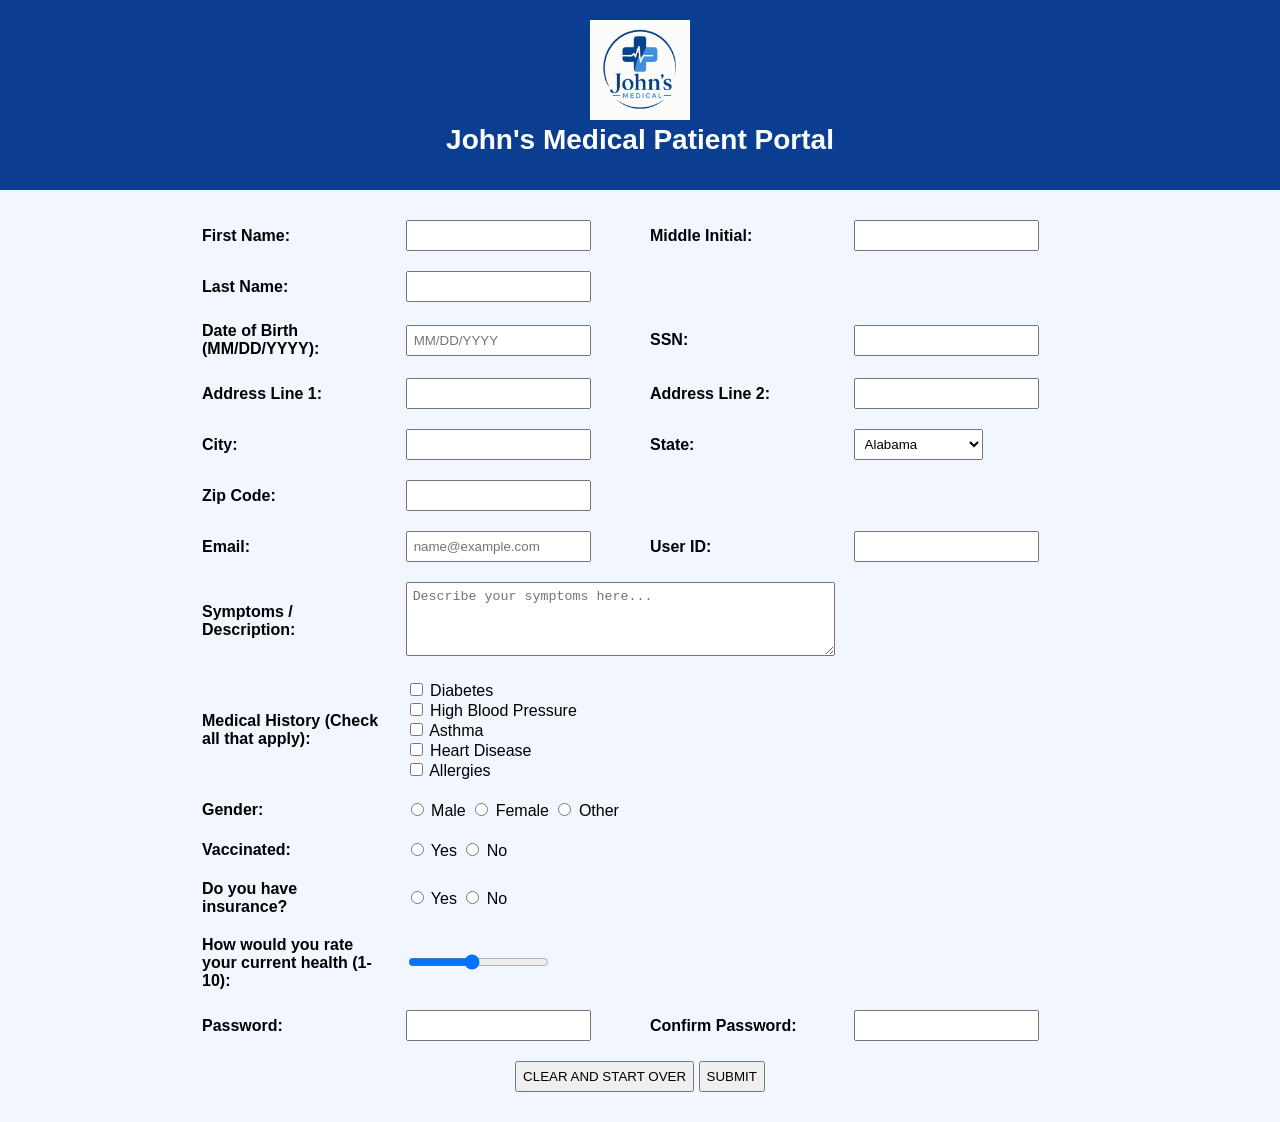
<file: homework1/index.html>
<!--
Program Name: index.html
Author: Jemimah Emmanuel
Date Created: June 2026
Date Last Edited: 21 June 2026
Version: 1.0
Description: Patient registration form for John's Medical Patient Portal.
-->


<!DOCTYPE html>
<html lang="en">

<head>
    <meta charset="UTF-8">
    <meta name="viewport" content="width=device-width, initial-scale=1.0">
    <title>Patient Registration Form</title>

    <link rel="stylesheet" href="style.css">
</head>

<body>
     <div id="banner">

         <img src="logo.png" alt="John's Medical Center Logo" width="100">

        <h1>John's Medical Patient Portal</h1>

        <p id="date"></p>

    </div>

    <form action= "thankyou.html">

<table>

    <tr>
        <td>First Name:</td>
        <td><input type="text" maxlength="30"></td>

        <td>Middle Initial:</td>
        <td><input type="text" maxlength="1"></td>
    </tr>

    <tr>
        <td>Last Name:</td>
        <td><input type="text" maxlength="30"></td>

        <td></td>
        <td></td>
    </tr>

<tr>
    <td>Date of Birth (MM/DD/YYYY):</td>
    <td><input type="text" placeholder="MM/DD/YYYY" maxlength="10"></td>

    <td>SSN:</td>
    <td><input type="password" maxlength="11"></td>
</tr>

    <tr>
    <td>Address Line 1:</td>
    <td><input type="text" maxlength="30"></td>

    <td>Address Line 2:</td>
    <td><input type="text" maxlength="30"></td>
</tr>

<tr>
    <td>City:</td>
    <td><input type="text" maxlength="30"></td>

    <td>State:</td>
    <td>
        <select>
            <option>Alabama</option>
            <option>Alaska</option>
            <option>Arizona</option>
            <option>Arkansas</option>
            <option>California</option>
            <option>Colorado</option>
            <option>Connecticut</option>
            <option>Delaware</option>
            <option>Florida</option>
            <option>Georgia</option>
            <option>Hawaii</option>
            <option>Idaho</option>
            <option>Illinois</option>
            <option>Indiana</option>
            <option>Iowa</option>
            <option>Kansas</option>
            <option>Kentucky</option>
            <option>Louisiana</option>
            <option>Maine</option>
            <option>Maryland</option>
            <option>Massachusetts</option>
            <option>Michigan</option>
            <option>Minnesota</option>
            <option>Mississippi</option>
            <option>Missouri</option>
            <option>Montana</option>
            <option>Nebraska</option>
            <option>Nevada</option>
            <option>New Hampshire</option>
            <option>New Jersey</option>
            <option>New Mexico</option>
            <option>New York</option>
            <option>North Carolina</option>
            <option>North Dakota</option>
            <option>Ohio</option>
            <option>Oklahoma</option>
            <option>Oregon</option>
            <option>Pennsylvania</option>
            <option>Rhode Island</option>
            <option>South Carolina</option>
            <option>South Dakota</option>
            <option>Tennessee</option>
            <option>Texas</option>
            <option>Utah</option>
            <option>Vermont</option>
            <option>Virginia</option>
            <option>Washington</option>
            <option>West Virginia</option>
            <option>Wisconsin</option>
            <option>Wyoming</option>
        </select>
    </td>
</tr>

<tr>
    <td>Zip Code:</td>
    <td><input type="text" maxlength="10"></td>

    <td></td>
    <td></td>
</tr>

    <tr>
    <td>Email:</td>
    <td><input type="email" placeholder="name@example.com"></td>

    <td>User ID:</td>
    <td><input type="text" maxlength="20"></td>
</tr>

    <tr>
    <td>Symptoms / Description:</td>
    <td colspan="3">
        <textarea rows="4" cols="50" placeholder="Describe your symptoms here..."></textarea>
    </td>
</tr>

    <tr>
    <td>Medical History (Check all that apply):</td>
    <td colspan="3">

        <input type="checkbox" name="history"> Diabetes<br>
        <input type="checkbox" name="history"> High Blood Pressure<br>
        <input type="checkbox" name="history"> Asthma<br>
        <input type="checkbox" name="history"> Heart Disease<br>
        <input type="checkbox" name="history"> Allergies<br>

    </td>
</tr>

    <tr>
    <td>Gender:</td>
    <td colspan="3">
        <input type="radio" name="gender"> Male
        <input type="radio" name="gender"> Female
        <input type="radio" name="gender"> Other
    </td>
</tr>

<tr>
    <td>Vaccinated:</td>
    <td colspan="3">
        <input type="radio" name="vaccine"> Yes
        <input type="radio" name="vaccine"> No
    </td>
</tr>

<tr>
    <td>Do you have insurance?</td>
    <td colspan="3">
        <input type="radio" name="insurance"> Yes
        <input type="radio" name="insurance"> No
    </td>
</tr>

    <tr>
    <td>How would you rate your current health (1-10):</td>
    <td colspan="3">
        <input type="range" min="1" max="10" value="5">
    </td>
</tr>

    <tr>
    <td>Password:</td>
    <td><input type="password" maxlength="20"></td>

    <td>Confirm Password:</td>
    <td><input type="password" maxlength="20"></td>
</tr>

    <tr>
    <td colspan="4" style="text-align:center; padding-top:10px;">

        <input type="reset" value="CLEAR AND START OVER">

        <input type="submit" value="SUBMIT">

    </td>
</tr>
    
</table>

</form>
</div>

    <script>

        <div id="footer">

    <button type="button">Contact Us</button>

    <p>© 2026 John's Medical Center</p>

</div>
        const today = new Date();
        document.getElementById("date").innerHTML =
            "Today is: " + today.toDateString();
    </script>
</body>

</html>
</file>
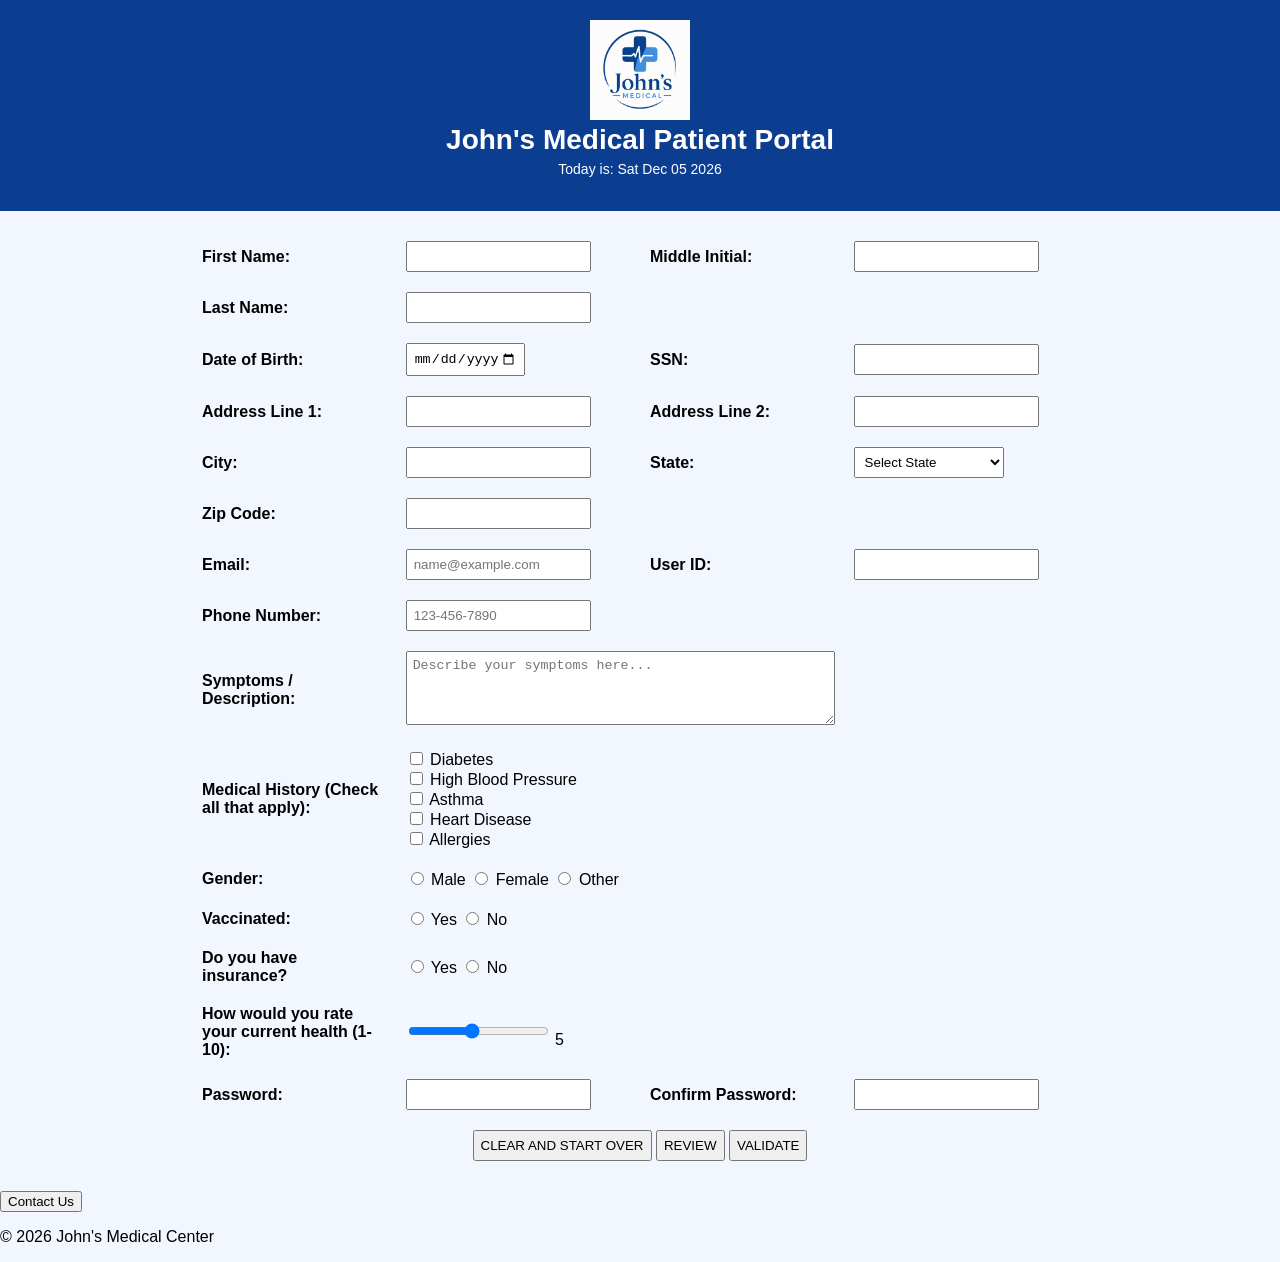
<file: homework2/index.html>
<!--
Program Name: index.html
Author: Jemimah Emmanuel
Date Created: June 2026
Date Last Edited: 21 June 2026
Version: 1.0
Description: Patient registration form for John's Medical Patient Portal.
-->


<!DOCTYPE html>
<html lang="en">

<head>
    <meta charset="UTF-8">
    <meta name="viewport" content="width=device-width, initial-scale=1.0">
    <title>Patient Registration Form</title>

    <link rel="stylesheet" href="style.css">
</head>

<body>
     <div id="banner">

         <img src="logo.png" alt="John's Medical Center Logo" width="100">

        <h1>John's Medical Patient Portal</h1>

        <p id="date"></p>

    </div>

    <form action= "thankyou.html">

<table>

    <tr>
        <td>First Name:</td>
        <td>
            <input type="text" id="firstName" maxlength="30" pattern="[A-Za-z'-]{1,30}" title="Enter first name (letters only, max 30 characters)" required>
        <br>

        <span id="firstNameError" class="error"></span>
        </td>

        <td>Middle Initial:</td>
        <td>
            <input type="text" id="middleInitial" maxlength="1" pattern="[A-Za-z]" title="Middle initial (optional, one letter only)" required>
          <br>
        <span id="middleInitialError" class="error"></span>
        </td>
    </tr>

    <tr>
        <td>Last Name:</td>
        <td>
            <input type="text" id="lastName" maxlength="30" pattern="[A-Za-z'-]{1,30}" title="Enter last name (letters only, max 30 characters)" required>
        <br>
        <span id="lastNameError" class="error"></span>
        </td>

        <td></td>
        <td></td>
    </tr>

<tr>
    <td>Date of Birth:</td>
    <td>
        <input type="date" id="dob" min="1906-01-01" max="2026-06-28" title="Select your date of birth" required>
   <br>
    <span id="dobError" class="error"></span>
    </td>

    <td>SSN:</td>
    <td>
        <input type="password" id="ssn" maxlength="11" title="Enter your Social Security Number in the format XXX-XX-XXXX">
       <br>
    <span id="ssnError" class="error"></span>
    </td>
</tr>
    
<tr>
    <td>Address Line 1:</td>
    <td>
        <input type="text" id="address1" minlength="2" maxlength="30" title="Enter your street address" required>
    <br>
    <span id="address1Error" class="error"></span>
    </td>

    <td>Address Line 2:</td>
    <td>
        <input type="text" id="address2" maxlength="30" title="Apartment, suite, unit, or building number (optional)">
    </td>
</tr>

<tr>
    <td>City:</td>
    <td>
        <input type="text" id="city" minlength="2" maxlength="30" title="Enter your city" required>
    <br>
    <span id="cityError" class="error"></span>
    </td>

    <td>State:</td>
    <td>
        <select id="state" required title="Select your state of residence">
            <option value="">Select State</option>
            <option>Alabama</option>
            <option>Alaska</option>
            <option>Arizona</option>
            <option>Arkansas</option>
            <option>California</option>
            <option>Colorado</option>
            <option>Connecticut</option>
            <option>Delaware</option>
            <option>District of Columbia</option>
            <option>Florida</option>
            <option>Georgia</option>
            <option>Hawaii</option>
            <option>Idaho</option>
            <option>Illinois</option>
            <option>Indiana</option>
            <option>Iowa</option>
            <option>Kansas</option>
            <option>Kentucky</option>
            <option>Louisiana</option>
            <option>Maine</option>
            <option>Maryland</option>
            <option>Massachusetts</option>
            <option>Michigan</option>
            <option>Minnesota</option>
            <option>Mississippi</option>
            <option>Missouri</option>
            <option>Montana</option>
            <option>Nebraska</option>
            <option>Nevada</option>
            <option>New Hampshire</option>
            <option>New Jersey</option>
            <option>New Mexico</option>
            <option>New York</option>
            <option>North Carolina</option>
            <option>North Dakota</option>
            <option>Ohio</option>
            <option>Oklahoma</option>
            <option>Oregon</option>
            <option>Pennsylvania</option>
            <option>Puerto Rico</option>
            <option>Rhode Island</option>
            <option>South Carolina</option>
            <option>South Dakota</option>
            <option>Tennessee</option>
            <option>Texas</option>
            <option>Utah</option>
            <option>Vermont</option>
            <option>Virginia</option>
            <option>Washington</option>
            <option>West Virginia</option>
            <option>Wisconsin</option>
            <option>Wyoming</option>
        </select>
    </td>
</tr>

<tr>
    <td>Zip Code:</td>
    <td>
        <input type="text" id="zipCode" maxlength="10" pattern="[0-9]{5}(-[0-9]{4})?" title="Enter a 5-digit ZIP code or ZIP+4" required>
    <br>
    <span id="zipCodeError" class="error"></span>
    </td>

    <td></td>
    <td></td>
</tr>

<tr>
    <td>Email:</td>
    <td>
        <input type="email" id="email" placeholder="name@example.com" pattern="^[^\s@]+@[^\s@]+\.[^\s@]+$" title="Enter a valid email address (example: name@example.com)" required>
    <br>
    <span id="emailError" class="error"></span>
    </td>

    <td>User ID:</td>
    <td>
        <input type="text" id="userID" maxlength="20" pattern="^[A-Za-z][A-Za-z0-9_-]{4,29}$" title="Create a user ID using letters, numbers, underscores, or dashes. No spaces." required>
    <br>
    <span id="userIDError" class="error"></span>
    </td>
</tr>
    
<tr>
    <td>Phone Number:</td>
    <td>
        <input type="tel" id="phone" placeholder="123-456-7890" pattern="[0-9]{3}-[0-9]{3}-[0-9]{4}" title="Enter your phone number in the format 123-456-7890" required>
    </td>
    <td></td>
    <td></td>
</tr>
    
<tr>
    <td>Symptoms / Description:</td>
    <td colspan="3">
        <textarea id="symptoms" rows="4" cols="50" placeholder="Describe your symptoms here..."></textarea>
    </td>
</tr>

<tr>
    <td>Medical History (Check all that apply):</td>
    <td colspan="3">

        <input type="checkbox" id="diabetes" name="history" value="Diabetes" title="Check if you have diabetes" > Diabetes<br>
        <input type="checkbox" id="highBP" name="history" value="High Blood Pressure" title="Check if you have high blood pressure" > High Blood Pressure<br>
        <input type="checkbox" id="asthma" name="history" value="Asthma" title="Check if you have asthma" > Asthma<br>
        <input type="checkbox" id="heartDisease" name="history" value="Heart Disease" title="Check if you have heart disease" > Heart Disease<br>
        <input type="checkbox" id="allergies" name="history" value="Allergies" title="Check if you have allergies" > Allergies<br>

    </td>
</tr>

<tr>
    <td>Gender:</td>
    <td colspan="3">
        <input type="radio" id="male" name="gender" value="Male" title="Select Male" > Male
        <input type="radio" id="female" name="gender" value="Female" title="Select Female" > Female
        <input type="radio" id="other" name="gender" value="Other" title="Select Others" > Other
    </td>
</tr>

<tr>
    <td>Vaccinated:</td>
    <td colspan="3">
        <input type="radio" id="vaccYes" name="vaccine" value="Yes"> Yes
        <input type="radio" id="vaccNo" name="vaccine" value="No"> No
    </td>
</tr>

<tr>
    <td>Do you have insurance?</td>
    <td colspan="3">
        <input type="radio" id="insYes" name="insurance" value="Yes"> Yes
        <input type="radio" id="insNo" name="insurance" value="No"> No
    </td>
</tr>
 
<tr>
    <td>How would you rate your current health (1-10):</td>
    <td colspan="3">
        <input type="range" id="healthRating" min="1" max="10" value="5" title="Drag the slider to rate your current health from 1 to 10" >
    <span id="healthValue">5</span>
    </td>
</tr>

<tr>
    <td>Password:</td>
    <td>
        <input type="password" id="password" maxlength="20" pattern="^(?=.*[a-z])(?=.*[A-Z])(?=.*\d)(?=.*[!@#$%^&*()_\-+=<>.?/~`])[A-Za-z\d!@#$%^&*()_\-+=<>.?/~`]{8,30}$"
     title="Password must be 8 to 30 characters and include uppercase, lowercase, a number, and a special character"
     required>
    <br>
     <span id="passwordError" class="error"></span>
    </td>

    <td>Confirm Password:</td>
    <td>
        <input type="password" id="confirmPassword" maxlength="20" pattern="^(?=.*[a-z])(?=.*[A-Z])(?=.*\d)(?=.*[!@#$%^&*()_\-+=<>.?/~`])[A-Za-z\d!@#$%^&*()_\-+=<>.?/~`]{8,30}$"
     title="Re-enter your password exactly as entered above" required>
    <br>
    <span id="confirmPasswordError" class="error"></span>
    </td>
</tr>
    
<tr>
    <td colspan="4" style="text-align:center; padding-top:10px;">

        <input type="reset" value="CLEAR AND START OVER">
        <input type="button" value="REVIEW" onclick="reviewForm()">
        <input type="button"
       id="validateBtn"
       value="VALIDATE"
       onclick="validateForm()">

    <input type="submit"
       id="submitBtn"
       value="SUBMIT"
       style="display:none;">

    </td>
</tr>
    
</table>

</form>

    <div id="reviewOutput"></div>
   
    <div id="footer">
    <button type="button" onclick="alert('Contact form coming soon')"> Contact Us
</button>
    <p>© 2026 John's Medical Center</p>
</div>

<script src="script.js"></script>

</body>
</html>
</file>
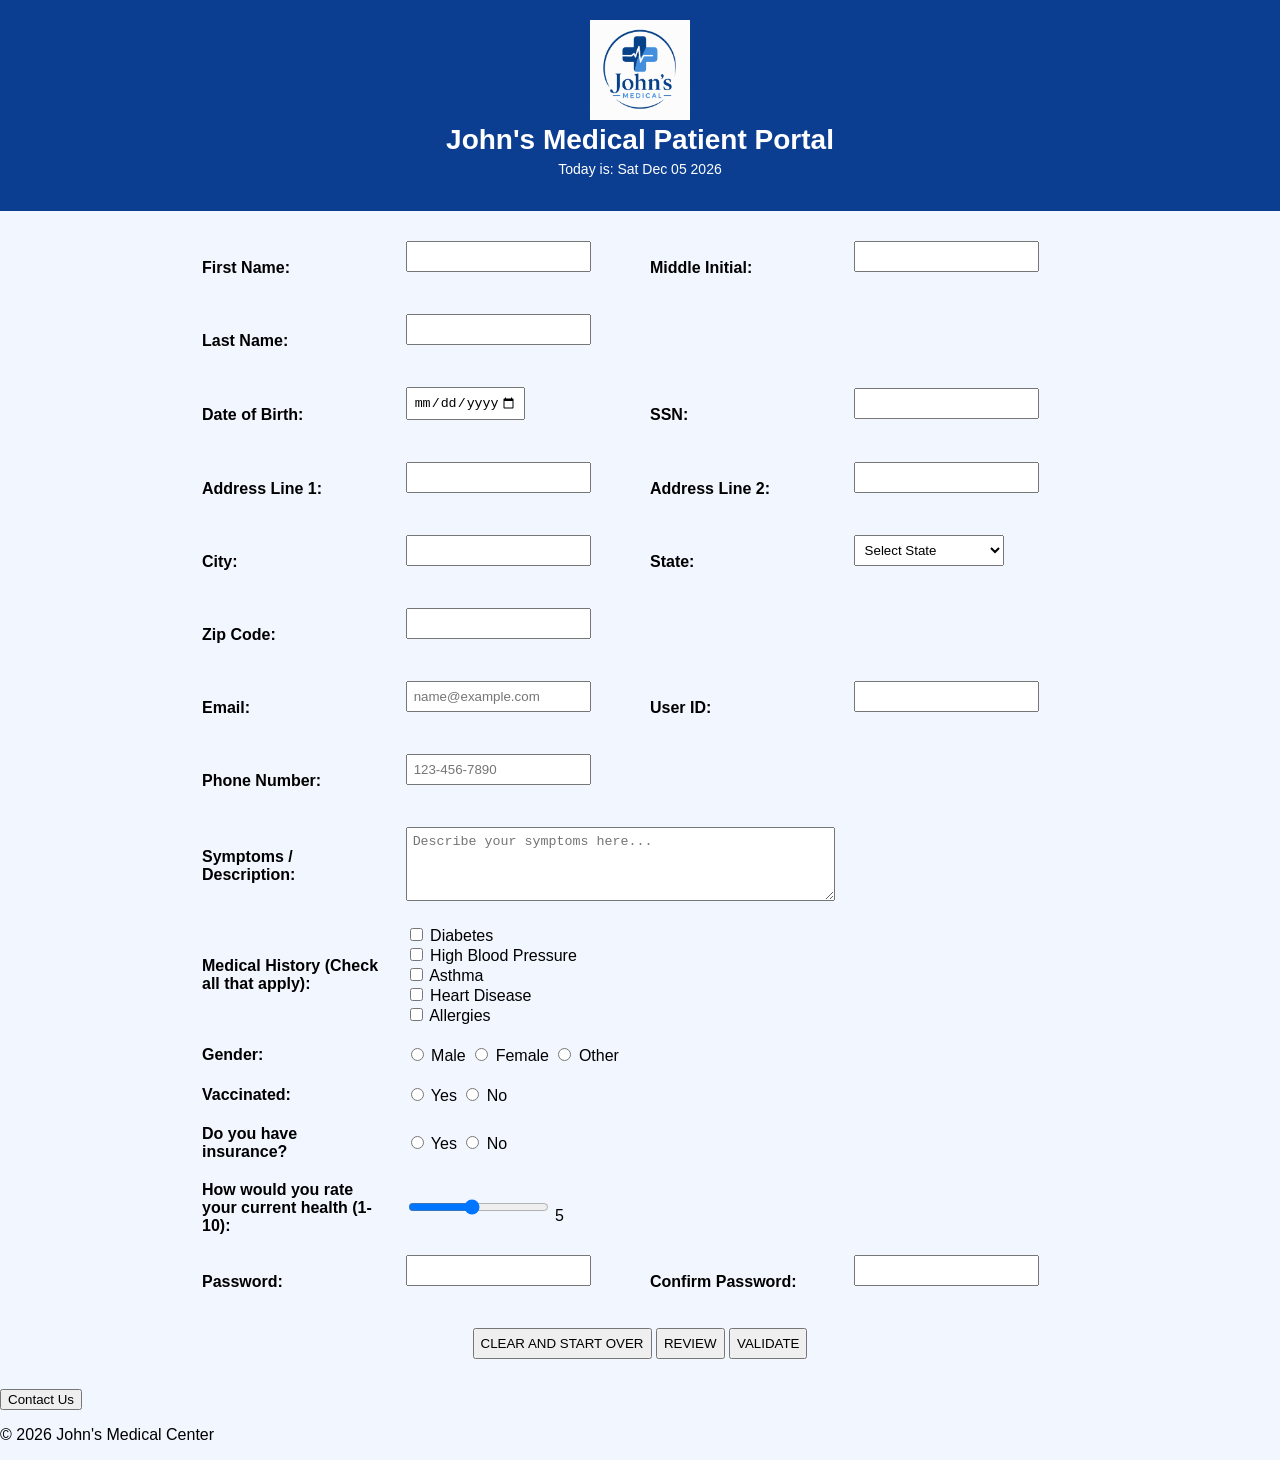
<file: homework3/index.html>
<!--
Program Name: index.html
Author: Jemimah Emmanuel
Date Created: June 2026
Date Last Edited: 21 June 2026
Version: 1.0
Description: Patient registration form for John's Medical Patient Portal.
-->


<!DOCTYPE html>
<html lang="en">

<head>
    <meta charset="UTF-8">
    <meta name="viewport" content="width=device-width, initial-scale=1.0">
    <title>Patient Registration Form</title>

    <link rel="stylesheet" href="style.css">
</head>

<body>
     <div id="banner">

         <img src="logo.png" alt="John's Medical Center Logo" width="100">

        <h1>John's Medical Patient Portal</h1>

        <p id="date"></p>

    </div>

    <form action= "thankyou.html">

<table>

    <tr>
        <td>First Name:</td>
        <td>
            <input type="text" 
                id="firstName" 
                maxlength="30" 
                pattern="[A-Za-z'-]{1,30}" 
                title="Enter first name (letters only, max 30 characters)" required
                oninput="validateFirstName()"
                onblur="validateFirstName()">
        <br>

        <span id="firstNameError" class="error"></span>
        </td>

        <td>Middle Initial:</td>
        <td>
            <input type="text" 
                id="middleInitial" 
                maxlength="1" 
                pattern="[A-Za-z]" 
                title="Middle initial (optional, one letter only)" 
                oninput="validateMiddleInitial()"
                onblur="validateMiddleInitial()">
          <br>
        <span id="middleInitialError" class="error"></span>
        </td>
    </tr>

    <tr>
        <td>Last Name:</td>
        <td>
            <input type="text" 
                id="lastName" 
                maxlength="30" 
                pattern="[A-Za-z'-]{1,30}" 
                title="Enter last name (letters only, max 30 characters)" required
                oninput="validateLastName()"
                onblur="validateLastName()">
        <br>
        <span id="lastNameError" class="error"></span>
        </td>

        <td></td>
        <td></td>
    </tr>

<tr>
    <td>Date of Birth:</td>
    <td>
        <input type="date" 
            id="dob" 
            min="1906-01-01" 
            max="2026-06-28" 
            title="Select your date of birth" required
            oninput="validateDOB()"
            onblur="validateDOB()">
   <br>
    <span id="dobError" class="error"></span>
    </td>

    <td>SSN:</td>
    <td>
        <input type="password" 
                id="ssn" 
                maxlength="11" 
                title="Enter your Social Security Number in the format XXX-XX-XXXX"
                oninput="formatSSN(); validateSSN()"
                onblur= "validateSSN">
       <br>
    <span id="ssnError" class="error"></span>
    </td>
</tr>
    
<tr>
    <td>Address Line 1:</td>
    <td>
        <input type="text" 
            id="address1" 
            minlength="2" 
            maxlength="30" 
            title="Enter your street address" required
            oninput="validateAddress1()"
            onblur="validateAddress1()">
    <br>
    <span id="address1Error" class="error"></span>
    </td>

    <td>Address Line 2:</td>
    <td>
        <input type="text" 
            id="address2" 
            maxlength="30" 
            title="Apartment, suite, unit, or building number (optional)"
            oninput="validateAddress2()"
            onblur="validateAddress2()">

        <br>
    <span id="address2Error" class="error"></span>
    </td>
</tr>

<tr>
    <td>City:</td>
    <td>
        <input type="text" 
            id="city" 
            minlength="2" 
            maxlength="30" 
            title="Enter your city" required
            oninput="validateCity()"
            onblur="validateCity()">
    <br>
    <span id="cityError" class="error"></span>
    </td>

    <td>State:</td>
    <td>
        <select id="state" 
            required title="Select your state of residence"
            oninput="validteState()"
            onblur="validateState()">
            
            <option value="">Select State</option>
            <option>Alabama</option>
            <option>Alaska</option>
            <option>Arizona</option>
            <option>Arkansas</option>
            <option>California</option>
            <option>Colorado</option>
            <option>Connecticut</option>
            <option>Delaware</option>
            <option>District of Columbia</option>
            <option>Florida</option>
            <option>Georgia</option>
            <option>Hawaii</option>
            <option>Idaho</option>
            <option>Illinois</option>
            <option>Indiana</option>
            <option>Iowa</option>
            <option>Kansas</option>
            <option>Kentucky</option>
            <option>Louisiana</option>
            <option>Maine</option>
            <option>Maryland</option>
            <option>Massachusetts</option>
            <option>Michigan</option>
            <option>Minnesota</option>
            <option>Mississippi</option>
            <option>Missouri</option>
            <option>Montana</option>
            <option>Nebraska</option>
            <option>Nevada</option>
            <option>New Hampshire</option>
            <option>New Jersey</option>
            <option>New Mexico</option>
            <option>New York</option>
            <option>North Carolina</option>
            <option>North Dakota</option>
            <option>Ohio</option>
            <option>Oklahoma</option>
            <option>Oregon</option>
            <option>Pennsylvania</option>
            <option>Puerto Rico</option>
            <option>Rhode Island</option>
            <option>South Carolina</option>
            <option>South Dakota</option>
            <option>Tennessee</option>
            <option>Texas</option>
            <option>Utah</option>
            <option>Vermont</option>
            <option>Virginia</option>
            <option>Washington</option>
            <option>West Virginia</option>
            <option>Wisconsin</option>
            <option>Wyoming</option>
        </select>

        <br>
        <span id="stateError" class="error"></span>
    </td>
</tr>

<tr>
    <td>Zip Code:</td>
    <td>
        <input type="text"
            id="zipCode" 
            maxlength="5" 
            pattern="[0-9]{5}" 
            title="Enter a 5-digit ZIP code or ZIP+4" required
            oninput="validateZipCode()"
            onblur="validateZipCode()">
    <br>
    <span id="zipCodeError" class="error"></span>
    </td>

    <td></td>
    <td></td>
</tr>

<tr>
    <td>Email:</td>
    <td>
        <input type="email" 
            id="email" 
            placeholder="name@example.com" 
            pattern="^[^\s@]+@[^\s@]+\.[^\s@]+$" 
            title="Enter a valid email address (example: name@example.com)" required
            oninput="validateEmail()"
            onblur="validateEmail()">
    <br>
    <span id="emailError" class="error"></span>
    </td>

    <td>User ID:</td>
    <td>
        <input type="text" 
            id="userID" 
            maxlength="20" 
            pattern="^[A-Za-z][A-Za-z0-9_-]{4,19}$" 
            title="Create a user ID using letters, numbers, underscores, or dashes. No spaces." required
            oninput="validateUserID() validatePassword()"
            onblur="validateUserID()">
    <br>
    <span id="userIDError" class="error"></span>
    </td>
</tr>
    
<tr>
    <td>Phone Number:</td>
    <td>
        <input type="tel" 
            id="phone" 
            placeholder="123-456-7890" 
            pattern="[0-9]{3}-[0-9]{3}-[0-9]{4}" 
            title="Enter your phone number in the format 123-456-7890" required
            oninput="validatePhone()"
            onblur="validatePhone()">

        <br>
        <span id="phoneError" class="error"></span>
    </td>
    <td></td>
    <td></td>
</tr>
    
<tr>
    <td>Symptoms / Description:</td>
    <td colspan="3">
        <textarea id="symptoms" rows="4" cols="50" placeholder="Describe your symptoms here..."></textarea>
    </td>
</tr>

<tr>
    <td>Medical History (Check all that apply):</td>
    <td colspan="3">

        <input type="checkbox" id="diabetes" name="history" value="Diabetes" title="Check if you have diabetes" > Diabetes<br>
        <input type="checkbox" id="highBP" name="history" value="High Blood Pressure" title="Check if you have high blood pressure" > High Blood Pressure<br>
        <input type="checkbox" id="asthma" name="history" value="Asthma" title="Check if you have asthma" > Asthma<br>
        <input type="checkbox" id="heartDisease" name="history" value="Heart Disease" title="Check if you have heart disease" > Heart Disease<br>
        <input type="checkbox" id="allergies" name="history" value="Allergies" title="Check if you have allergies" > Allergies<br>

    </td>
</tr>

<tr>
    <td>Gender:</td>
    <td colspan="3">
        <input type="radio" id="male" name="gender" value="Male" title="Select Male" > Male
        <input type="radio" id="female" name="gender" value="Female" title="Select Female" > Female
        <input type="radio" id="other" name="gender" value="Other" title="Select Others" > Other
    </td>
</tr>

<tr>
    <td>Vaccinated:</td>
    <td colspan="3">
        <input type="radio" id="vaccYes" name="vaccine" value="Yes"> Yes
        <input type="radio" id="vaccNo" name="vaccine" value="No"> No
    </td>
</tr>

<tr>
    <td>Do you have insurance?</td>
    <td colspan="3">
        <input type="radio" id="insYes" name="insurance" value="Yes"> Yes
        <input type="radio" id="insNo" name="insurance" value="No"> No
    </td>
</tr>
 
<tr>
    <td>How would you rate your current health (1-10):</td>
    <td colspan="3">
        <input type="range" 
            id="healthRating" 
            min="1" 
            max="10" 
            value="5" 
            title="Drag the slider to rate your current health from 1 to 10"
            oninput="updateHealthValue">
    <span id="healthValue">5</span>
    </td>
</tr>

<tr>
    <td>Password:</td>
    <td>
        <input type="password" 
            id="password" 
            maxlength="30" 
            pattern="^(?=.*[a-z])(?=.*[A-Z])(?=.*\d)(?=.*[!@#$%^&*()_\-+=<>.?/~`])[A-Za-z\d!@#$%^&*()_\-+=<>.?/~`]{8,30}$"
             title="Password must be 8 to 30 characters and include uppercase, lowercase, a number, and a special character" required
            oninput="validatePassword(); validateConfirmPassword()"
            onblur="validatePassword()">
    <br>
     <span id="passwordError" class="error"></span>
    </td>

    <td>Confirm Password:</td>
    <td>
        <input type="password" 
            id="confirmPassword" 
            maxlength="20" 
            pattern="^(?=.*[a-z])(?=.*[A-Z])(?=.*\d)(?=.*[!@#$%^&*()_\-+=<>.?/~`])[A-Za-z\d!@#$%^&*()_\-+=<>.?/~`]{8,30}$"
             title="Re-enter your password exactly as entered above" required
            oninput="validateConfirmPassword()"
            onblur="validateConfirmPassword()">
    <br>
    <span id="confirmPasswordError" class="error"></span>
    </td>
</tr>
    
<tr>
    <td colspan="4" style="text-align:center; padding-top:10px;">

        <input type="reset" value="CLEAR AND START OVER">
        <input type="button" value="REVIEW" onclick="reviewForm()">
        <input type="button"
       id="validateBtn"
       value="VALIDATE"
       onclick="validateForm()">

    <input type="submit"
       id="submitBtn"
       value="SUBMIT"
       style="display:none;">

    </td>
</tr>
    
</table>

</form>

    <div id="reviewOutput"></div>
   
    <div id="footer">
    <button type="button" onclick="alert('Contact form coming soon')"> Contact Us
</button>
    <p>© 2026 John's Medical Center</p>
</div>

<script src="script.js"></script>

</body>
</html>
</file>
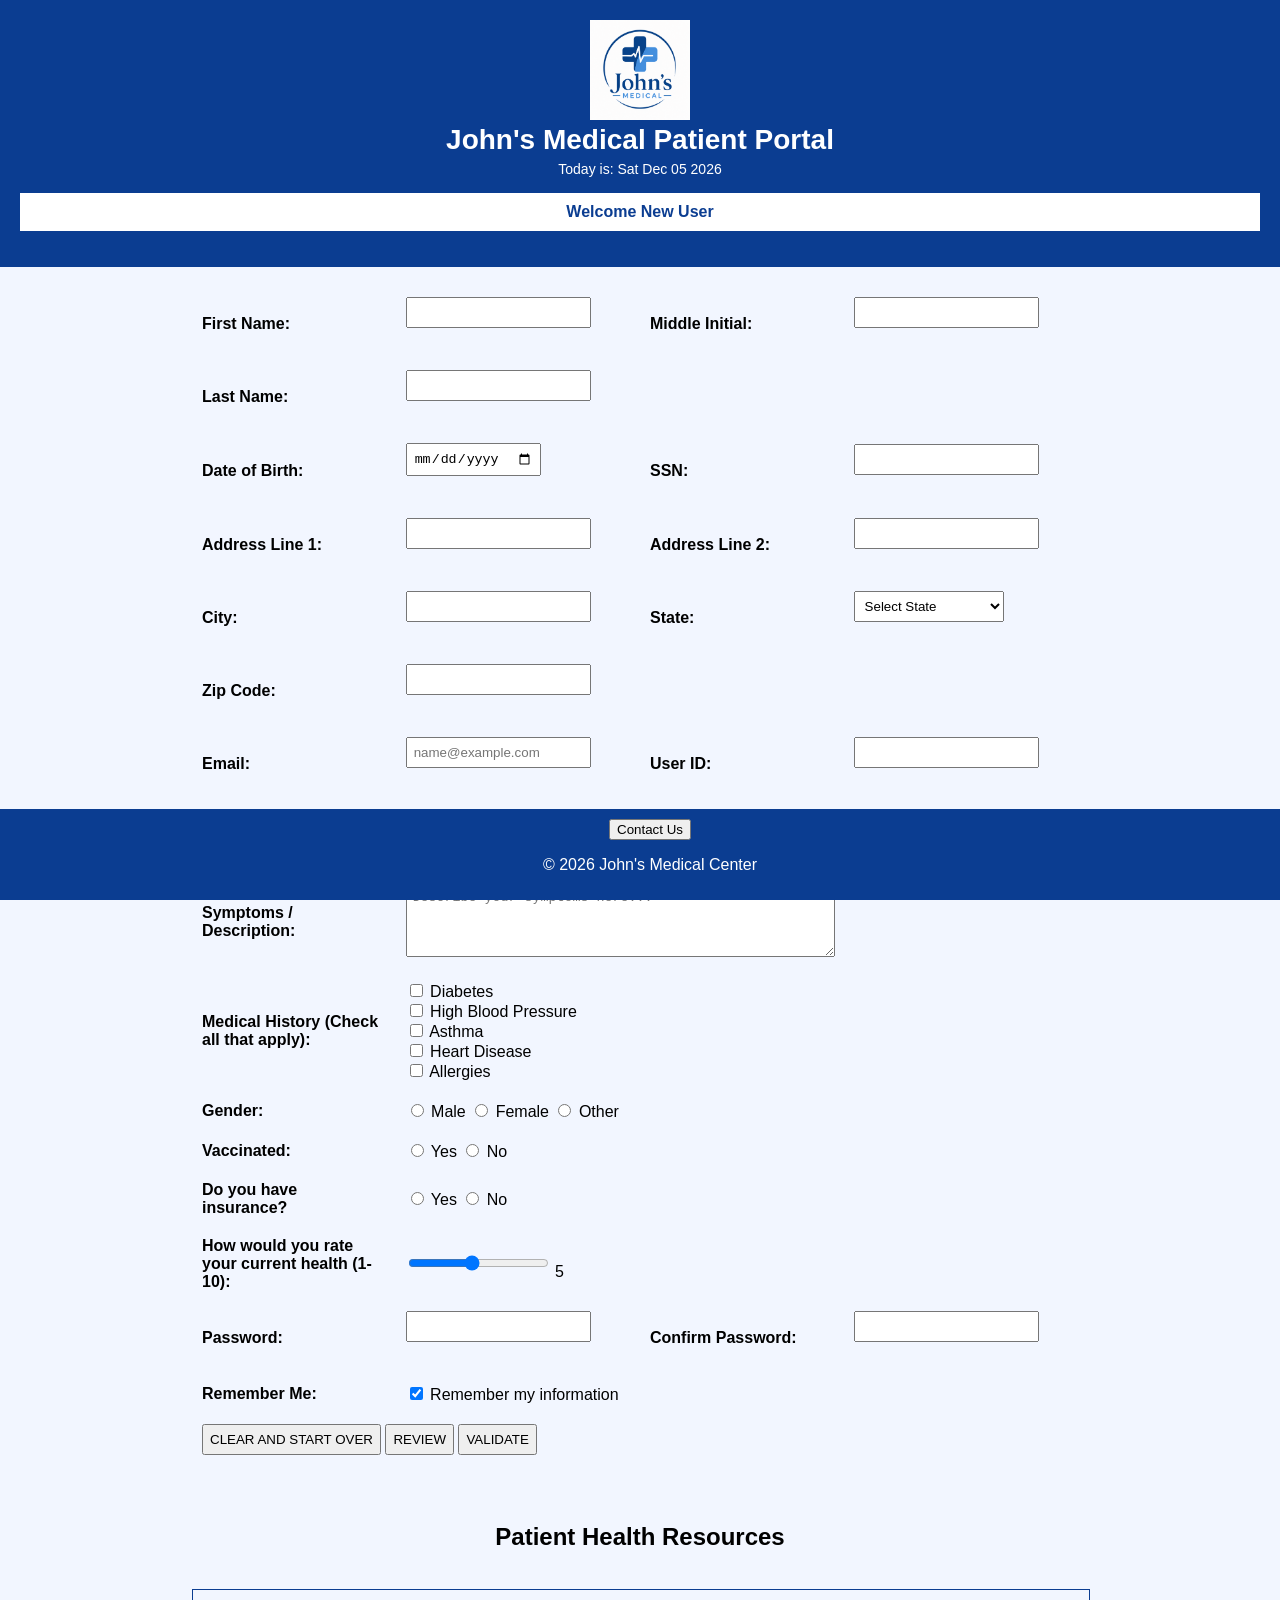
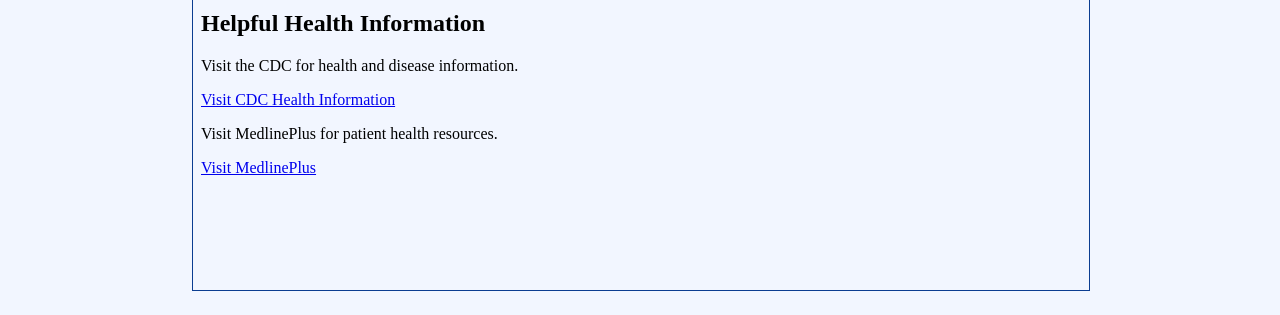
<file: homework4/index.html>
<!--
Program Name: index.html
Author: Jemimah Emmanuel
Date Created: June 2026
Date Last Edited: 11 July 2026
Version: 1.0
Description: Patient registration form for John's Medical Patient Portal.
-->


<!DOCTYPE html>
<html lang="en">

<head>
    <meta charset="UTF-8">
    <meta name="viewport" content="width=device-width, initial-scale=1.0">
    <title>Patient Registration Form</title>

    <link rel="stylesheet" href="style.css">
</head>

<body>
     <div id="banner">

         <img src="logo.png" alt="John's Medical Center Logo" width="100">

        <h1>John's Medical Patient Portal</h1>

        <p id="date"></p>

        <p id="welcomeMessage"></p>

    </div>


    <form action="thankyou.html" onsubmit="return validateForm();">

<table>

    <tr>
        <td>First Name:</td>
        <td>
            <input type="text" 
                id="firstName" 
                maxlength="30" 
                pattern="[A-Za-z'-]{1,30}" 
                title="Enter first name (letters only, max 30 characters)" required
                oninput="validateFirstName()"
                onblur="validateFirstName()">
        <br>

        <span id="firstNameError" class="error"></span>
        </td>

        <td>Middle Initial:</td>
        <td>
            <input type="text" 
                id="middleInitial" 
                maxlength="1" 
                pattern="[A-Za-z]" 
                title="Middle initial (optional, one letter only)" 
                oninput="validateMiddleInitial()"
                onblur="validateMiddleInitial()">
          <br>
        <span id="middleInitialError" class="error"></span>
        </td>
    </tr>

    <tr>
        <td>Last Name:</td>
        <td>
            <input type="text" 
                id="lastName" 
                maxlength="30" 
                pattern="[A-Za-z'-]{1,30}" 
                title="Enter last name (letters only, max 30 characters)" required
                oninput="validateLastName()"
                onblur="validateLastName()">
        <br>
        <span id="lastNameError" class="error"></span>
        </td>

        <td></td>
        <td></td>
    </tr>

<tr>
    <td>Date of Birth:</td>
    <td>
        <input type="date" 
            id="dob"  
            title="Select your date of birth" required
            oninput="validateDOB()"
            onblur="validateDOB()">
   <br>
    <span id="dobError" class="error"></span>
    </td>

    <td>SSN:</td>
    <td>
        <input type="password" 
                id="ssn" 
                maxlength="11" 
                title="Enter your Social Security Number in the format XXX-XX-XXXX"
                oninput="formatSSN(); validateSSN()"
                onblur= "validateSSN()">
       <br>
    <span id="ssnError" class="error"></span>
    </td>
</tr>
    
<tr>
    <td>Address Line 1:</td>
    <td>
        <input type="text" 
            id="address1" 
            minlength="2" 
            maxlength="30" 
            title="Enter your street address" required
            oninput="validateAddress1()"
            onblur="validateAddress1()">
    <br>
    <span id="address1Error" class="error"></span>
    </td>

    <td>Address Line 2:</td>
    <td>
        <input type="text" 
            id="address2" 
            maxlength="30" 
            title="Apartment, suite, unit, or building number (optional)"
            oninput="validateAddress2()"
            onblur="validateAddress2()">

        <br>
    <span id="address2Error" class="error"></span>
    </td>
</tr>

<tr>
    <td>City:</td>
    <td>
        <input type="text" 
            id="city" 
            minlength="2" 
            maxlength="30" 
            title="Enter your city" required
            oninput="validateCity()"
            onblur="validateCity()">
    <br>
    <span id="cityError" class="error"></span>
    </td>

    <td>State:</td>
    <td>
        <select id="state" 
            required title="Select your state of residence"
            oninput="validateState()"
            onblur="validateState()">
            
            <option value="">Select State</option>
            
        </select>

        <br>
        <span id="stateError" class="error"></span>
    </td>
</tr>

<tr>
    <td>Zip Code:</td>
    <td>
        <input type="text"
            id="zipCode" 
            maxlength="5" 
            pattern="[0-9]{5}" 
            title="Enter a 5-digit ZIP code or ZIP+4" required
            oninput="validateZipCode()"
            onblur="validateZipCode()">
    <br>
    <span id="zipCodeError" class="error"></span>
    </td>

    <td></td>
    <td></td>
</tr>

<tr>
    <td>Email:</td>
    <td>
        <input type="email" 
            id="email" 
            maxlength="50"
            placeholder="name@example.com" 
            pattern="^[^\s@]+@[^\s@]+\.[^\s@]+$" 
            title="Enter a valid email address (example: name@example.com)" required
            oninput="validateEmail()"
            onblur="validateEmail()">
    <br>
    <span id="emailError" class="error"></span>
    </td>

    <td>User ID:</td>
    <td>
        <input type="text" 
            id="userID" 
            minlength="5"
            maxlength="20" 
            pattern="^[A-Za-z][A-Za-z0-9_-]{4,19}$" 
            title="Create a user ID using letters, numbers, underscores, or dashes. No spaces." required
            oninput="validateUserID(); validatePassword()"
            onblur="validateUserID()">
    <br>
    <span id="userIDError" class="error"></span>
    </td>
</tr>
    
<tr>
    <td>Phone Number:</td>
    <td>
        <input type="tel" 
            id="phone" 
            placeholder="123-456-7890" 
            pattern="[0-9]{3}-[0-9]{3}-[0-9]{4}" 
            title="Enter your phone number in the format 123-456-7890" required
            oninput="validatePhone()"
            onblur="validatePhone()">

        <br>
        <span id="phoneError" class="error"></span>
    </td>
    <td></td>
    <td></td>
</tr>
    
<tr>
    <td>Symptoms / Description:</td>
    <td colspan="3">
        <textarea id="symptoms" rows="4" cols="50" placeholder="Describe your symptoms here..."></textarea>
    </td>
</tr>

<tr>
    <td>Medical History (Check all that apply):</td>
    <td colspan="3">

        <input type="checkbox" id="diabetes" name="history" value="Diabetes" title="Check if you have diabetes" > Diabetes<br>
        <input type="checkbox" id="highBP" name="history" value="High Blood Pressure" title="Check if you have high blood pressure" > High Blood Pressure<br>
        <input type="checkbox" id="asthma" name="history" value="Asthma" title="Check if you have asthma" > Asthma<br>
        <input type="checkbox" id="heartDisease" name="history" value="Heart Disease" title="Check if you have heart disease" > Heart Disease<br>
        <input type="checkbox" id="allergies" name="history" value="Allergies" title="Check if you have allergies" > Allergies<br>

    </td>
</tr>

<tr>
    <td>Gender:</td>
    <td colspan="3">
        <input type="radio" id="male" name="gender" value="Male" title="Select Male" required> Male
        <input type="radio" id="female" name="gender" value="Female" title="Select Female" > Female
        <input type="radio" id="other" name="gender" value="Other" title="Select Others" > Other
    </td>
</tr>

<tr>
    <td>Vaccinated:</td>
    <td colspan="3">
        <input type="radio" id="vaccYes" name="vaccine" value="Yes"> Yes
        <input type="radio" id="vaccNo" name="vaccine" value="No"> No
    </td>
</tr>

<tr>
    <td>Do you have insurance?</td>
    <td colspan="3">
        <input type="radio" id="insYes" name="insurance" value="Yes"> Yes
        <input type="radio" id="insNo" name="insurance" value="No"> No
    </td>
</tr>
 
<tr>
    <td>How would you rate your current health (1-10):</td>
    <td colspan="3">
        <input type="range" 
            id="healthRating" 
            min="1" 
            max="10" 
            value="5" 
            title="Drag the slider to rate your current health from 1 to 10"
            oninput="updateHealthValue()">
    <span id="healthValue">5</span>
    </td>
</tr>

<tr>
    <td>Password:</td>
    <td>
        <input type="password" 
            id="password" 
            minlength="8"
            maxlength="30" 
            pattern="^(?=.*[a-z])(?=.*[A-Z])(?=.*\d)(?=.*[!@#$%^&*()_\-+=<>.?/~`])[A-Za-z\d!@#$%^&*()_\-+=<>.?/~`]{8,30}$"
             title="Password must be 8 to 30 characters and include uppercase, lowercase, a number, and a special character" required
            oninput="validatePassword(); validateConfirmPassword()"
            onblur="validatePassword()">
    <br>
     <span id="passwordError" class="error"></span>
    </td>

    <td>Confirm Password:</td>
    <td>
        <input type="password" 
            id="confirmPassword" 
            minlength="8"
            maxlength="30" 
            pattern="^(?=.*[a-z])(?=.*[A-Z])(?=.*\d)(?=.*[!@#$%^&*()_\-+=<>.?/~`])[A-Za-z\d!@#$%^&*()_\-+=<>.?/~`]{8,30}$"
             title="Re-enter your password exactly as entered above" required
            oninput="validateConfirmPassword()"
            onblur="validateConfirmPassword()">
    <br>
    <span id="confirmPasswordError" class="error"></span>
    </td>
</tr>

<tr>
    <td>Remember Me:</td>
    <td colspan="3">
        <input type="checkbox" id="rememberMe" checked>
        Remember my information
    </td>
</tr>
    
<tr>
    <td colspan="4" class="buttonRow">

        <input type="button"
    value="CLEAR AND START OVER"
    onclick="startNewUser()">
        <input type="button" value="REVIEW" onclick="reviewForm()">
        <input type="button"
       id="validateBtn"
       value="VALIDATE"
       onclick="validateForm()">

    <input type="submit"
    id="submitBtn"
    value="SUBMIT">

    </td>
</tr>
    
</table>

</form>

    <div id="reviewOutput"></div>

<div id="healthResources">
    <h2>Patient Health Resources</h2>

    <iframe
    srcdoc="
    <h2>Helpful Health Information</h2>
    <p>Visit the CDC for health and disease information.</p>
    <a href='https://www.cdc.gov' target='_blank'>Visit CDC Health Information</a>
    <p>Visit MedlinePlus for patient health resources.</p>
    <a href='https://medlineplus.gov' target='_blank'>Visit MedlinePlus</a>
    "
    title="Patient Health Resources">
    </iframe>
    
</div>
    
    <div id="footer">
    <button type="button" onclick="alert('Contact form coming soon')"> Contact Us
</button>
    <p>© 2026 John's Medical Center</p>
</div>

<script src="script.js"></script>

</body>
</html>
</file>
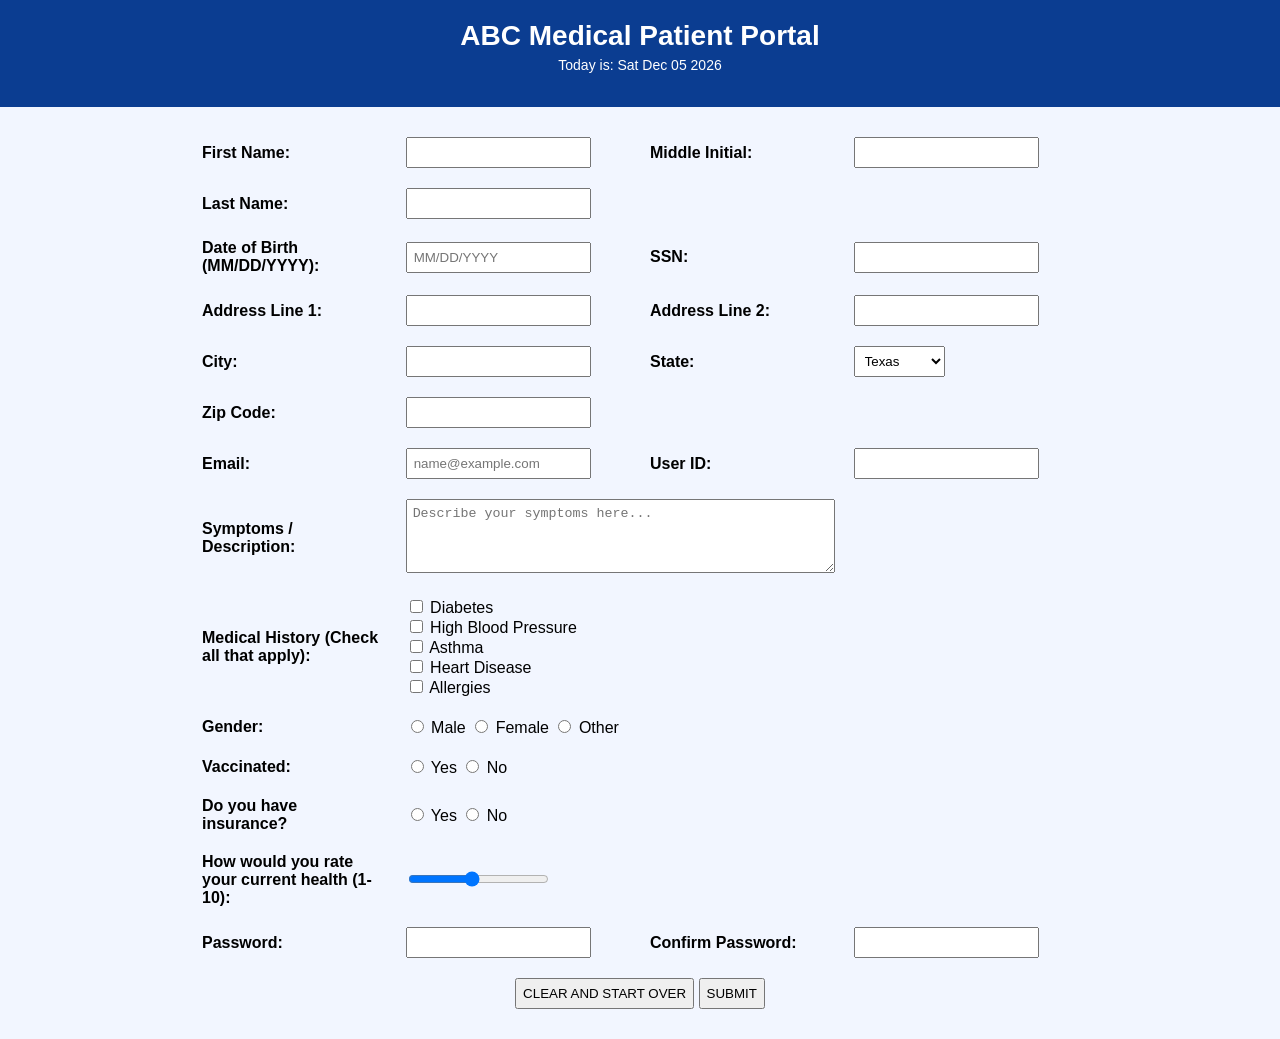
<file: homework1/patient-form.html>
<!DOCTYPE html>
<html lang="en">

<head>
    <meta charset="UTF-8">
    <meta name="viewport" content="width=device-width, initial-scale=1.0">
    <title>Patient Registration Form</title>

    <link rel="stylesheet" href="style.css">
</head>

<body>
     <div id="banner">

        <h1>ABC Medical Patient Portal</h1>

        <p id="date"></p>

    </div>

    <form>

<table>

    <tr>
        <td>First Name:</td>
        <td><input type="text" maxlength="30"></td>

        <td>Middle Initial:</td>
        <td><input type="text" maxlength="1"></td>
    </tr>

    <tr>
        <td>Last Name:</td>
        <td><input type="text" maxlength="30"></td>
    </tr>

<tr>
    <td>Date of Birth (MM/DD/YYYY):</td>
    <td><input type="text" placeholder="MM/DD/YYYY" maxlength="10"></td>

    <td>SSN:</td>
    <td><input type="password" maxlength="11"></td>
</tr>

    <tr>
    <td>Address Line 1:</td>
    <td><input type="text" maxlength="30"></td>

    <td>Address Line 2:</td>
    <td><input type="text" maxlength="30"></td>
</tr>

<tr>
    <td>City:</td>
    <td><input type="text" maxlength="30"></td>

    <td>State:</td>
    <td>
        <select>
            <option>Texas</option>
            <option>California</option>
            <option>New York</option>
            <option>Florida</option>
            <option>Illinois</option>
            <option>Other</option>
        </select>
    </td>
</tr>

<tr>
    <td>Zip Code:</td>
    <td><input type="text" maxlength="10"></td>
</tr>

    <tr>
    <td>Email:</td>
    <td><input type="email" placeholder="name@example.com"></td>

    <td>User ID:</td>
    <td><input type="text" maxlength="20"></td>
</tr>

    <tr>
    <td>Symptoms / Description:</td>
    <td colspan="3">
        <textarea rows="4" cols="50" placeholder="Describe your symptoms here..."></textarea>
    </td>
</tr>

    <tr>
    <td>Medical History (Check all that apply):</td>
    <td colspan="3">

        <input type="checkbox" name="history"> Diabetes<br>
        <input type="checkbox" name="history"> High Blood Pressure<br>
        <input type="checkbox" name="history"> Asthma<br>
        <input type="checkbox" name="history"> Heart Disease<br>
        <input type="checkbox" name="history"> Allergies<br>

    </td>
</tr>

    <tr>
    <td>Gender:</td>
    <td colspan="3">
        <input type="radio" name="gender"> Male
        <input type="radio" name="gender"> Female
        <input type="radio" name="gender"> Other
    </td>
</tr>

<tr>
    <td>Vaccinated:</td>
    <td colspan="3">
        <input type="radio" name="vaccine"> Yes
        <input type="radio" name="vaccine"> No
    </td>
</tr>

<tr>
    <td>Do you have insurance?</td>
    <td colspan="3">
        <input type="radio" name="insurance"> Yes
        <input type="radio" name="insurance"> No
    </td>
</tr>

    <tr>
    <td>How would you rate your current health (1-10):</td>
    <td colspan="3">
        <input type="range" min="1" max="10" value="5">
    </td>
</tr>

    <tr>
    <td>Password:</td>
    <td><input type="password" maxlength="20"></td>

    <td>Confirm Password:</td>
    <td><input type="password" maxlength="20"></td>
</tr>

    <tr>
    <td colspan="4" style="text-align:center; padding-top:10px;">

        <input type="reset" value="CLEAR AND START OVER">

        <input type="submit" value="SUBMIT">

    </td>
</tr>
    
</table>

</form>

    <script>
        const today = new Date();
        document.getElementById("date").innerHTML =
            "Today is: " + today.toDateString();
    </script>
</body>

</html>
</file>
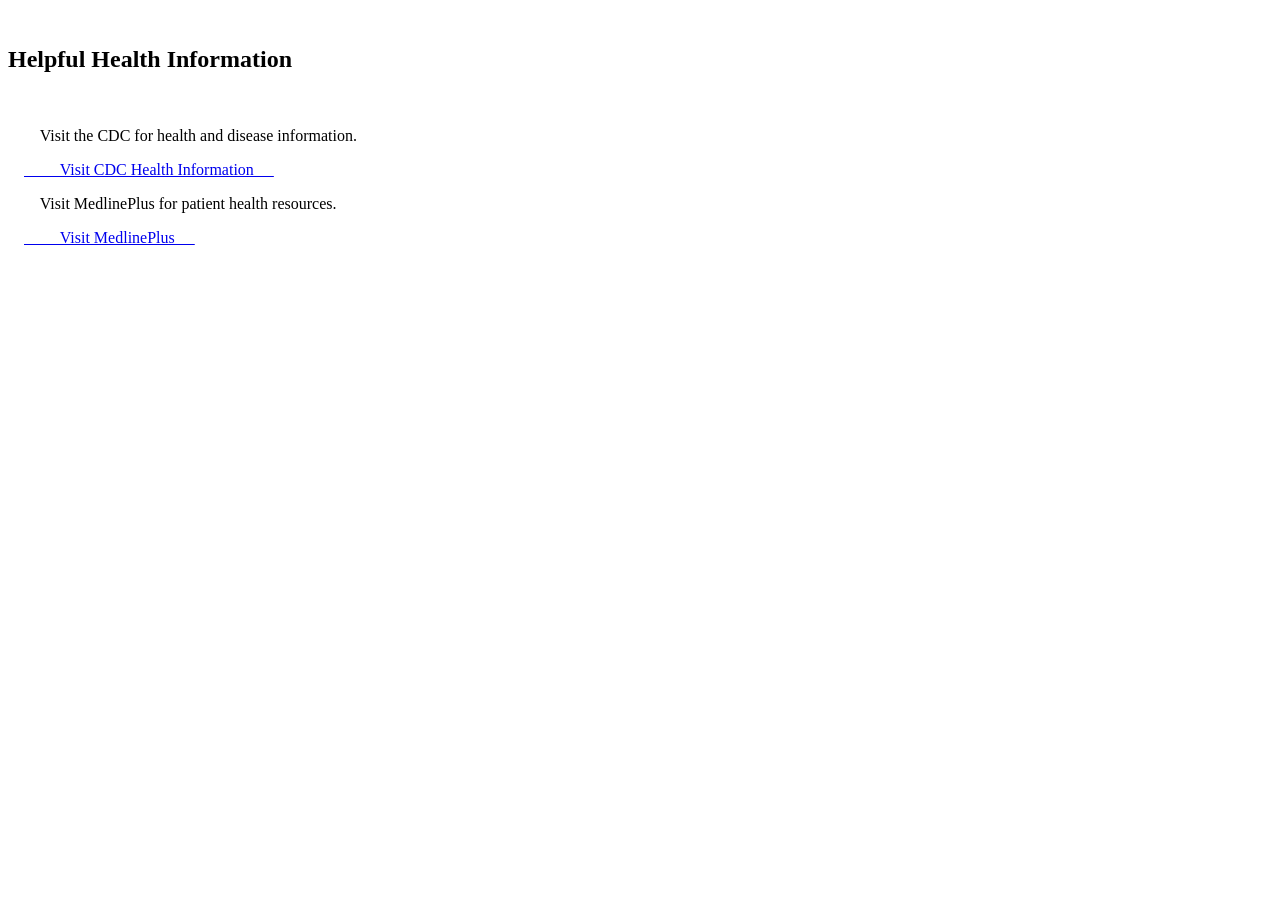
<file: homework4/healthresources.html>
<!DOCTYPE html>
<html lang="en">

<head>
    <meta charset="UTF-8">
    <title>Patient Health Resources</title>
</head>

<body>

    <h2>Helpful Health Information</h2>

    <p>
        Visit the CDC for health and disease information.
    </p>

    <a href="https://www.cdc.gov/" target="_blank">
        Visit CDC Health Information
    </a>

    <p>
        Visit MedlinePlus for patient health resources.
    </p>

    <a href="https://medlineplus.gov/" target="_blank">
        Visit MedlinePlus
    </a>

</body>

</html>
</file>
<file: homework1/style.css>
/*
Program Name: style.css
Author: Jemimah Emmanuel
Date Created: 06/17/2026
Description: The styling for the patient registration form
*/

/* Background*/
body{
  background-color: #f2f6ff;
  font-family: Arial, sans-serif;
  margin: 0;
  paddings: 0;
}

#content {
    display: flex;
    justify-content: center;
    padding: 20px;
}

/* Banner styling */
#banner {
    background-color: #0b3d91;
    color: white;
    text-align: center;
    padding: 20px;
}

/* Main heading */
h1 {
    margin: 0;
    font-size: 28px;
}

/* Date text */
#date {
    margin-top: 5px;
    font-size: 14px;
}

/* General form spacing (we'll use later) */
table {
    width: 70%;
    margin: 20px auto;
    border-collapse: collapse;
}



td {
    padding: 10px;
    vertical-align: middle;
}

td:first-child,
td:nth-child(3) {
    width: 180px;
    font-weight: bold;
    text-align: left;
}

td:nth-child(2),
td:nth-child(4) {
    width: 220px;
}

input,
select,
textarea {
    padding: 6px;
    box-sizing: border-box;
}
</file>
<file: homework2/style.css>
/*
Program Name: style.css
Author: Jemimah Emmanuel
Date Created: 06/17/2026
Description: The styling for the patient registration form
*/

/* Background*/
body{
  background-color: #f2f6ff;
  font-family: Arial, sans-serif;
  margin: 0;
  paddings: 0;
}

#content {
    display: flex;
    justify-content: center;
    padding: 20px;
}

/* Banner styling */
#banner {
    background-color: #0b3d91;
    color: white;
    text-align: center;
    padding: 20px;
}

/* Main heading */
h1 {
    margin: 0;
    font-size: 28px;
}

/* Date text */
#date {
    margin-top: 5px;
    font-size: 14px;
}

/* General form spacing (we'll use later) */
table {
    width: 70%;
    margin: 20px auto;
    border-collapse: collapse;
}



td {
    padding: 10px;
    vertical-align: middle;
}

td:first-child,
td:nth-child(3) {
    width: 180px;
    font-weight: bold;
    text-align: left;
}

td:nth-child(2),
td:nth-child(4) {
    width: 220px;
}

input,
select,
textarea {
    padding: 6px;
    box-sizing: border-box;
}
</file>
<file: homework3/style.css>
/*
Program Name: style.css
Author: Jemimah Emmanuel
Date Created: 06/17/2026
Description: The styling for the patient registration form
*/

/* Background*/
body{
  background-color: #f2f6ff;
  font-family: Arial, sans-serif;
  margin: 0;
  paddings: 0;
}

#content {
    display: flex;
    justify-content: center;
    padding: 20px;
}

/* Banner styling */
#banner {
    background-color: #0b3d91;
    color: white;
    text-align: center;
    padding: 20px;
}

/* Main heading */
h1 {
    margin: 0;
    font-size: 28px;
}

/* Date text */
#date {
    margin-top: 5px;
    font-size: 14px;
}

/* General form spacing (we'll use later) */
table {
    width: 70%;
    margin: 20px auto;
    border-collapse: collapse;
}



td {
    padding: 10px;
    vertical-align: middle;
}

td:first-child,
td:nth-child(3) {
    width: 180px;
    font-weight: bold;
    text-align: left;
}

td:nth-child(2),
td:nth-child(4) {
    width: 220px;
}

input,
select,
textarea {
    padding: 6px;
    box-sizing: border-box;
}

.error {
    color: red;
    font-size: 12px;
    display: inline-block;
    min-height: 18px;
}
</file>
<file: homework4/style.css>
/*
Program Name: style.css
Author: Jemimah Emmanuel
Date Created: 06/17/2026
Description: The styling for the patient registration form
*/

/* Background*/
body{
  background-color: #f2f6ff;
  font-family: Arial, sans-serif;
  margin: 0;
  padding: 0;
}

#content {
    display: flex;
    justify-content: center;
    padding: 20px;
}

/* Banner styling */
#banner {
    background-color: #0b3d91;
    color: white;
    text-align: center;
    padding: 20px;
}

/* Main heading */
h1 {
    margin: 0;
    font-size: 28px;
}

/* Date text */
#date {
    margin-top: 5px;
    font-size: 14px;
}

/* General form spacing (we'll use later) */
table {
    width: 70%;
    margin: 20px auto;
    border-collapse: collapse;
}



td {
    padding: 10px;
    vertical-align: middle;
}

td:first-child,
td:nth-child(3) {
    width: 180px;
    font-weight: bold;
    text-align: left;
}

td:nth-child(2),
td:nth-child(4) {
    width: 220px;
}

input,
select,
textarea {
    padding: 6px;
    box-sizing: border-box;
}

.error {
    color: red;
    font-size: 12px;
    display: inline-block;
    min-height: 18px;
}

.buttonRow {
  text-align: center;
  padding-top: 10px;
}

#healthResources {
    width: 70%;
    margin: 20px auto;
    text-align: center;
}

#healthResources iframe {
    width: 100%;
    height: 300px;
    border: 1px solid #0b3d91;
}

#footer {
    position: fixed;
    bottom: 0;
    left: 0;
    width: 100%;
    background-color: #0b3d91;
    color: white;
    text-align: center;
    padding: 10px;
}

#welcomeMessage {
    text-align: center;
    background-color: white;
    color: #0b3d91;
    padding: 10px;
    font-weight: bold;
}

#welcomeMessage a {
    color: #b22222;
}

#submitBtn {
    display: none;
}

#banner {
    position: sticky;
    top: 0;
    z-index: 1000;
}
</file>
